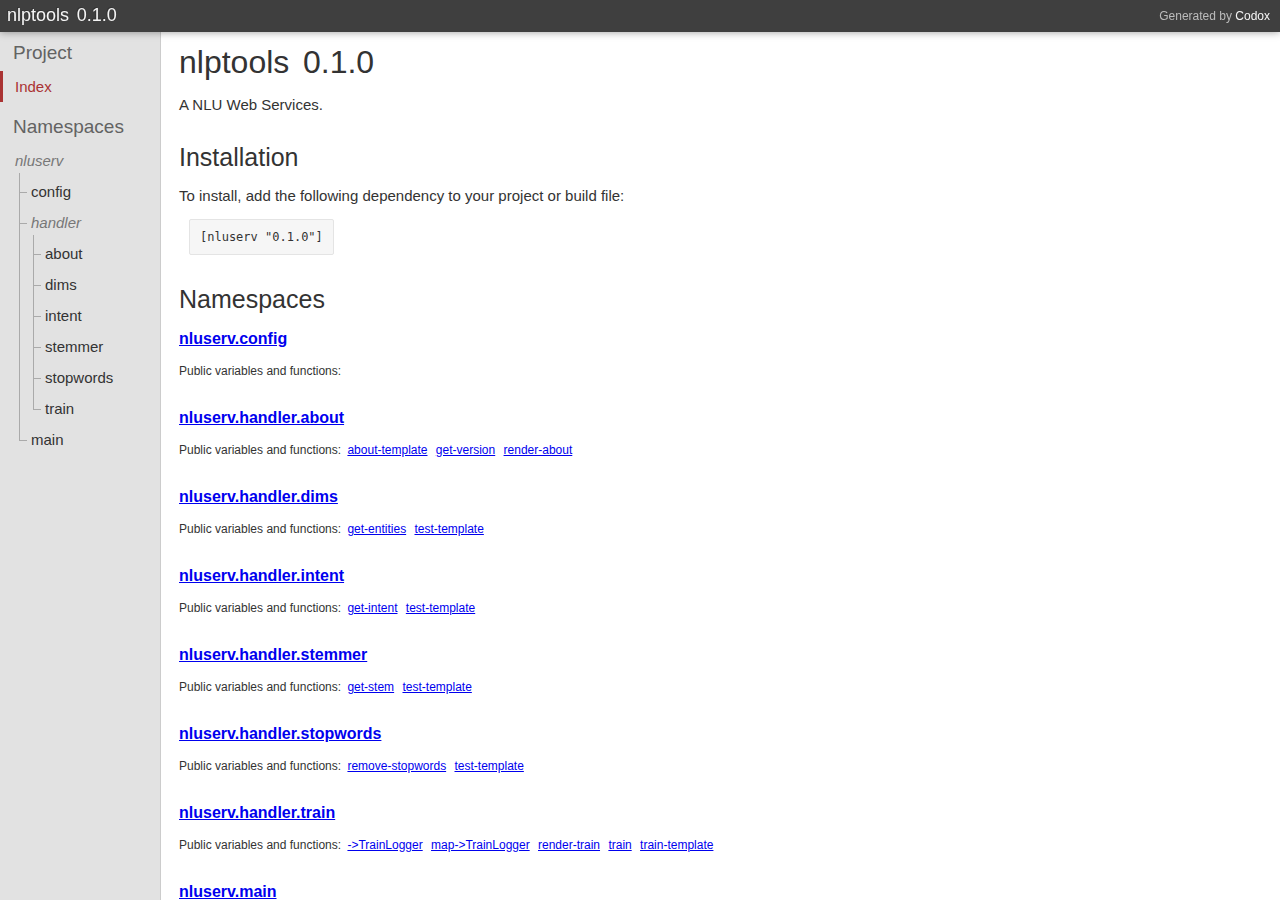
<file: docs/api/index.html>
<!DOCTYPE html PUBLIC ""
    "">
<html><head><meta charset="UTF-8" /><title>nlptools 0.1.0</title><link rel="stylesheet" type="text/css" href="css/default.css" /><link rel="stylesheet" type="text/css" href="css/highlight.css" /><script type="text/javascript" src="js/highlight.min.js"></script><script type="text/javascript" src="js/jquery.min.js"></script><script type="text/javascript" src="js/page_effects.js"></script><script>hljs.initHighlightingOnLoad();</script></head><body><div id="header"><h2>Generated by <a href="https://github.com/weavejester/codox">Codox</a></h2><h1><a href="index.html"><span class="project-title"><span class="project-name">nlptools</span> <span class="project-version">0.1.0</span></span></a></h1></div><div class="sidebar primary"><h3 class="no-link"><span class="inner">Project</span></h3><ul class="index-link"><li class="depth-1 current"><a href="index.html"><div class="inner">Index</div></a></li></ul><h3 class="no-link"><span class="inner">Namespaces</span></h3><ul><li class="depth-1"><div class="no-link"><div class="inner"><span class="tree"><span class="top"></span><span class="bottom"></span></span><span>nluserv</span></div></div></li><li class="depth-2 branch"><a href="nluserv.config.html"><div class="inner"><span class="tree"><span class="top"></span><span class="bottom"></span></span><span>config</span></div></a></li><li class="depth-2"><div class="no-link"><div class="inner"><span class="tree"><span class="top"></span><span class="bottom"></span></span><span>handler</span></div></div></li><li class="depth-3 branch"><a href="nluserv.handler.about.html"><div class="inner"><span class="tree"><span class="top"></span><span class="bottom"></span></span><span>about</span></div></a></li><li class="depth-3 branch"><a href="nluserv.handler.dims.html"><div class="inner"><span class="tree"><span class="top"></span><span class="bottom"></span></span><span>dims</span></div></a></li><li class="depth-3 branch"><a href="nluserv.handler.intent.html"><div class="inner"><span class="tree"><span class="top"></span><span class="bottom"></span></span><span>intent</span></div></a></li><li class="depth-3 branch"><a href="nluserv.handler.stemmer.html"><div class="inner"><span class="tree"><span class="top"></span><span class="bottom"></span></span><span>stemmer</span></div></a></li><li class="depth-3 branch"><a href="nluserv.handler.stopwords.html"><div class="inner"><span class="tree"><span class="top"></span><span class="bottom"></span></span><span>stopwords</span></div></a></li><li class="depth-3"><a href="nluserv.handler.train.html"><div class="inner"><span class="tree"><span class="top"></span><span class="bottom"></span></span><span>train</span></div></a></li><li class="depth-2"><a href="nluserv.main.html"><div class="inner"><span class="tree" style="top: -207px;"><span class="top" style="height: 216px;"></span><span class="bottom"></span></span><span>main</span></div></a></li></ul></div><div class="namespace-index" id="content"><h1><span class="project-title"><span class="project-name">nlptools</span> <span class="project-version">0.1.0</span></span></h1><div class="doc"><p>A NLU Web Services.</p></div><h2>Installation</h2><p>To install, add the following dependency to your project or build file:</p><pre class="deps">[nluserv "0.1.0"]</pre><h2>Namespaces</h2><div class="namespace"><h3><a href="nluserv.config.html">nluserv.config</a></h3><div class="doc"><pre class="plaintext"></pre></div><div class="index"><p>Public variables and functions:</p><ul></ul></div></div><div class="namespace"><h3><a href="nluserv.handler.about.html">nluserv.handler.about</a></h3><div class="doc"><pre class="plaintext"></pre></div><div class="index"><p>Public variables and functions:</p><ul><li> <a href="nluserv.handler.about.html#var-about-template">about-template</a> </li><li> <a href="nluserv.handler.about.html#var-get-version">get-version</a> </li><li> <a href="nluserv.handler.about.html#var-render-about">render-about</a> </li></ul></div></div><div class="namespace"><h3><a href="nluserv.handler.dims.html">nluserv.handler.dims</a></h3><div class="doc"><pre class="plaintext"></pre></div><div class="index"><p>Public variables and functions:</p><ul><li> <a href="nluserv.handler.dims.html#var-get-entities">get-entities</a> </li><li> <a href="nluserv.handler.dims.html#var-test-template">test-template</a> </li></ul></div></div><div class="namespace"><h3><a href="nluserv.handler.intent.html">nluserv.handler.intent</a></h3><div class="doc"><pre class="plaintext"></pre></div><div class="index"><p>Public variables and functions:</p><ul><li> <a href="nluserv.handler.intent.html#var-get-intent">get-intent</a> </li><li> <a href="nluserv.handler.intent.html#var-test-template">test-template</a> </li></ul></div></div><div class="namespace"><h3><a href="nluserv.handler.stemmer.html">nluserv.handler.stemmer</a></h3><div class="doc"><pre class="plaintext"></pre></div><div class="index"><p>Public variables and functions:</p><ul><li> <a href="nluserv.handler.stemmer.html#var-get-stem">get-stem</a> </li><li> <a href="nluserv.handler.stemmer.html#var-test-template">test-template</a> </li></ul></div></div><div class="namespace"><h3><a href="nluserv.handler.stopwords.html">nluserv.handler.stopwords</a></h3><div class="doc"><pre class="plaintext"></pre></div><div class="index"><p>Public variables and functions:</p><ul><li> <a href="nluserv.handler.stopwords.html#var-remove-stopwords">remove-stopwords</a> </li><li> <a href="nluserv.handler.stopwords.html#var-test-template">test-template</a> </li></ul></div></div><div class="namespace"><h3><a href="nluserv.handler.train.html">nluserv.handler.train</a></h3><div class="doc"><pre class="plaintext"></pre></div><div class="index"><p>Public variables and functions:</p><ul><li> <a href="nluserv.handler.train.html#var--.3ETrainLogger">-&gt;TrainLogger</a> </li><li> <a href="nluserv.handler.train.html#var-map-.3ETrainLogger">map-&gt;TrainLogger</a> </li><li> <a href="nluserv.handler.train.html#var-render-train">render-train</a> </li><li> <a href="nluserv.handler.train.html#var-train">train</a> </li><li> <a href="nluserv.handler.train.html#var-train-template">train-template</a> </li></ul></div></div><div class="namespace"><h3><a href="nluserv.main.html">nluserv.main</a></h3><div class="doc"><pre class="plaintext"></pre></div><div class="index"><p>Public variables and functions:</p><ul><li> <a href="nluserv.main.html#var--main">-main</a> </li></ul></div></div></div></body></html>
</file>
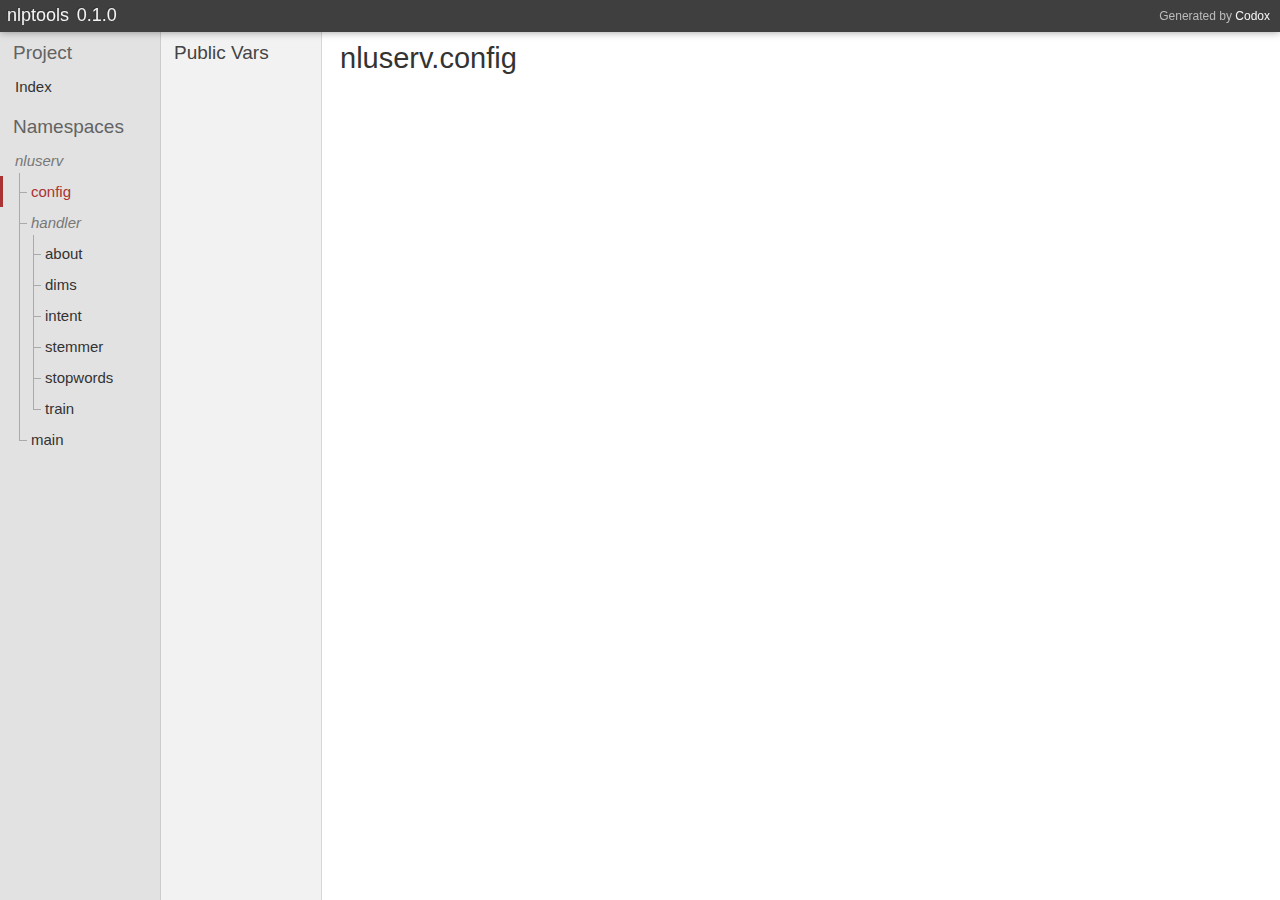
<file: docs/api/nluserv.config.html>
<!DOCTYPE html PUBLIC ""
    "">
<html><head><meta charset="UTF-8" /><title>nluserv.config documentation</title><link rel="stylesheet" type="text/css" href="css/default.css" /><link rel="stylesheet" type="text/css" href="css/highlight.css" /><script type="text/javascript" src="js/highlight.min.js"></script><script type="text/javascript" src="js/jquery.min.js"></script><script type="text/javascript" src="js/page_effects.js"></script><script>hljs.initHighlightingOnLoad();</script></head><body><div id="header"><h2>Generated by <a href="https://github.com/weavejester/codox">Codox</a></h2><h1><a href="index.html"><span class="project-title"><span class="project-name">nlptools</span> <span class="project-version">0.1.0</span></span></a></h1></div><div class="sidebar primary"><h3 class="no-link"><span class="inner">Project</span></h3><ul class="index-link"><li class="depth-1 "><a href="index.html"><div class="inner">Index</div></a></li></ul><h3 class="no-link"><span class="inner">Namespaces</span></h3><ul><li class="depth-1"><div class="no-link"><div class="inner"><span class="tree"><span class="top"></span><span class="bottom"></span></span><span>nluserv</span></div></div></li><li class="depth-2 branch current"><a href="nluserv.config.html"><div class="inner"><span class="tree"><span class="top"></span><span class="bottom"></span></span><span>config</span></div></a></li><li class="depth-2"><div class="no-link"><div class="inner"><span class="tree"><span class="top"></span><span class="bottom"></span></span><span>handler</span></div></div></li><li class="depth-3 branch"><a href="nluserv.handler.about.html"><div class="inner"><span class="tree"><span class="top"></span><span class="bottom"></span></span><span>about</span></div></a></li><li class="depth-3 branch"><a href="nluserv.handler.dims.html"><div class="inner"><span class="tree"><span class="top"></span><span class="bottom"></span></span><span>dims</span></div></a></li><li class="depth-3 branch"><a href="nluserv.handler.intent.html"><div class="inner"><span class="tree"><span class="top"></span><span class="bottom"></span></span><span>intent</span></div></a></li><li class="depth-3 branch"><a href="nluserv.handler.stemmer.html"><div class="inner"><span class="tree"><span class="top"></span><span class="bottom"></span></span><span>stemmer</span></div></a></li><li class="depth-3 branch"><a href="nluserv.handler.stopwords.html"><div class="inner"><span class="tree"><span class="top"></span><span class="bottom"></span></span><span>stopwords</span></div></a></li><li class="depth-3"><a href="nluserv.handler.train.html"><div class="inner"><span class="tree"><span class="top"></span><span class="bottom"></span></span><span>train</span></div></a></li><li class="depth-2"><a href="nluserv.main.html"><div class="inner"><span class="tree" style="top: -207px;"><span class="top" style="height: 216px;"></span><span class="bottom"></span></span><span>main</span></div></a></li></ul></div><div class="sidebar secondary"><h3><a href="#top"><span class="inner">Public Vars</span></a></h3><ul></ul></div><div class="namespace-docs" id="content"><h1 class="anchor" id="top">nluserv.config</h1><div class="doc"><pre class="plaintext"></pre></div></div></body></html>
</file>
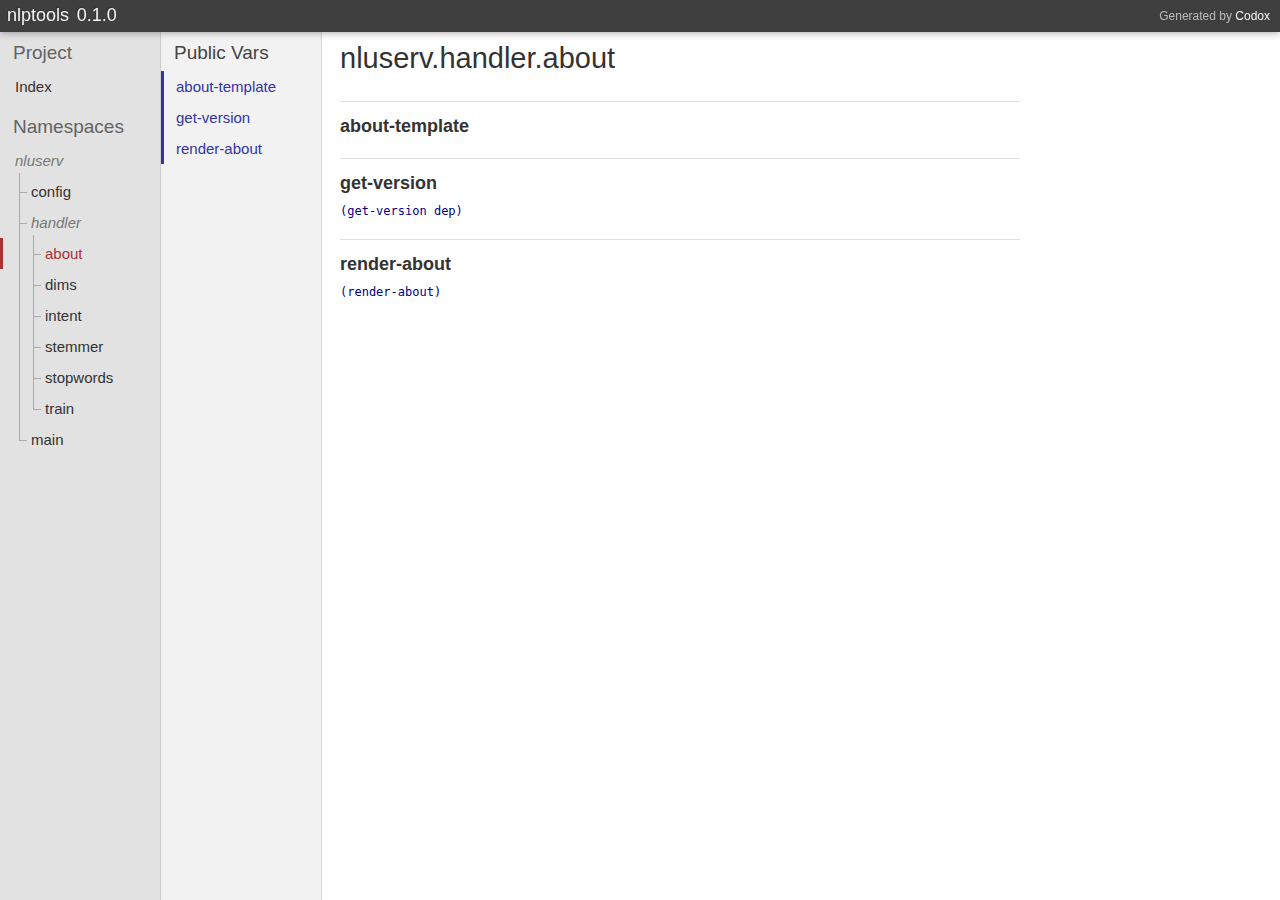
<file: docs/api/nluserv.handler.about.html>
<!DOCTYPE html PUBLIC ""
    "">
<html><head><meta charset="UTF-8" /><title>nluserv.handler.about documentation</title><link rel="stylesheet" type="text/css" href="css/default.css" /><link rel="stylesheet" type="text/css" href="css/highlight.css" /><script type="text/javascript" src="js/highlight.min.js"></script><script type="text/javascript" src="js/jquery.min.js"></script><script type="text/javascript" src="js/page_effects.js"></script><script>hljs.initHighlightingOnLoad();</script></head><body><div id="header"><h2>Generated by <a href="https://github.com/weavejester/codox">Codox</a></h2><h1><a href="index.html"><span class="project-title"><span class="project-name">nlptools</span> <span class="project-version">0.1.0</span></span></a></h1></div><div class="sidebar primary"><h3 class="no-link"><span class="inner">Project</span></h3><ul class="index-link"><li class="depth-1 "><a href="index.html"><div class="inner">Index</div></a></li></ul><h3 class="no-link"><span class="inner">Namespaces</span></h3><ul><li class="depth-1"><div class="no-link"><div class="inner"><span class="tree"><span class="top"></span><span class="bottom"></span></span><span>nluserv</span></div></div></li><li class="depth-2 branch"><a href="nluserv.config.html"><div class="inner"><span class="tree"><span class="top"></span><span class="bottom"></span></span><span>config</span></div></a></li><li class="depth-2"><div class="no-link"><div class="inner"><span class="tree"><span class="top"></span><span class="bottom"></span></span><span>handler</span></div></div></li><li class="depth-3 branch current"><a href="nluserv.handler.about.html"><div class="inner"><span class="tree"><span class="top"></span><span class="bottom"></span></span><span>about</span></div></a></li><li class="depth-3 branch"><a href="nluserv.handler.dims.html"><div class="inner"><span class="tree"><span class="top"></span><span class="bottom"></span></span><span>dims</span></div></a></li><li class="depth-3 branch"><a href="nluserv.handler.intent.html"><div class="inner"><span class="tree"><span class="top"></span><span class="bottom"></span></span><span>intent</span></div></a></li><li class="depth-3 branch"><a href="nluserv.handler.stemmer.html"><div class="inner"><span class="tree"><span class="top"></span><span class="bottom"></span></span><span>stemmer</span></div></a></li><li class="depth-3 branch"><a href="nluserv.handler.stopwords.html"><div class="inner"><span class="tree"><span class="top"></span><span class="bottom"></span></span><span>stopwords</span></div></a></li><li class="depth-3"><a href="nluserv.handler.train.html"><div class="inner"><span class="tree"><span class="top"></span><span class="bottom"></span></span><span>train</span></div></a></li><li class="depth-2"><a href="nluserv.main.html"><div class="inner"><span class="tree" style="top: -207px;"><span class="top" style="height: 216px;"></span><span class="bottom"></span></span><span>main</span></div></a></li></ul></div><div class="sidebar secondary"><h3><a href="#top"><span class="inner">Public Vars</span></a></h3><ul><li class="depth-1"><a href="nluserv.handler.about.html#var-about-template"><div class="inner"><span>about-template</span></div></a></li><li class="depth-1"><a href="nluserv.handler.about.html#var-get-version"><div class="inner"><span>get-version</span></div></a></li><li class="depth-1"><a href="nluserv.handler.about.html#var-render-about"><div class="inner"><span>render-about</span></div></a></li></ul></div><div class="namespace-docs" id="content"><h1 class="anchor" id="top">nluserv.handler.about</h1><div class="doc"><pre class="plaintext"></pre></div><div class="public anchor" id="var-about-template"><h3>about-template</h3><div class="usage"></div><div class="doc"><pre class="plaintext"></pre></div></div><div class="public anchor" id="var-get-version"><h3>get-version</h3><div class="usage"><code>(get-version dep)</code></div><div class="doc"><pre class="plaintext"></pre></div></div><div class="public anchor" id="var-render-about"><h3>render-about</h3><div class="usage"><code>(render-about)</code></div><div class="doc"><pre class="plaintext"></pre></div></div></div></body></html>
</file>
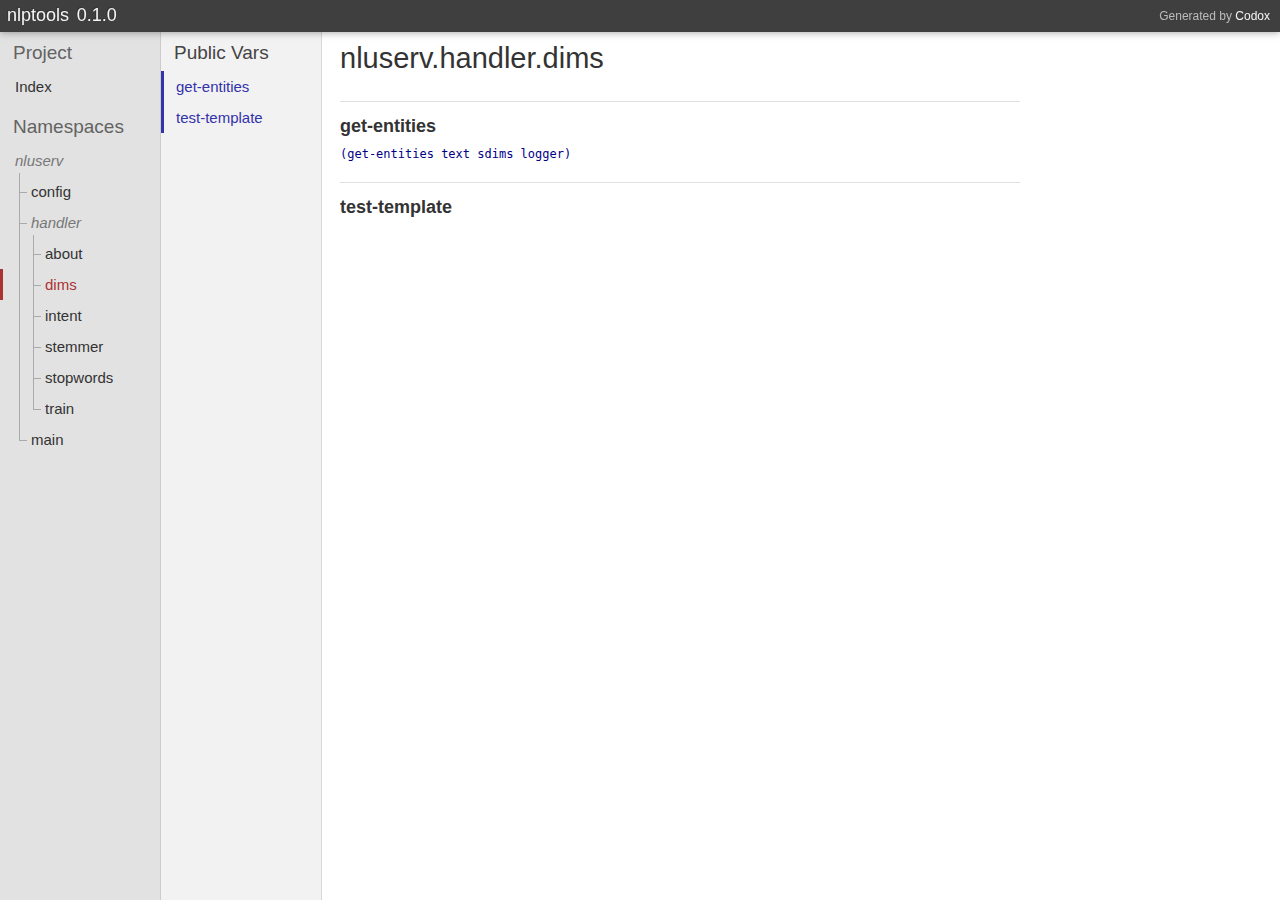
<file: docs/api/nluserv.handler.dims.html>
<!DOCTYPE html PUBLIC ""
    "">
<html><head><meta charset="UTF-8" /><title>nluserv.handler.dims documentation</title><link rel="stylesheet" type="text/css" href="css/default.css" /><link rel="stylesheet" type="text/css" href="css/highlight.css" /><script type="text/javascript" src="js/highlight.min.js"></script><script type="text/javascript" src="js/jquery.min.js"></script><script type="text/javascript" src="js/page_effects.js"></script><script>hljs.initHighlightingOnLoad();</script></head><body><div id="header"><h2>Generated by <a href="https://github.com/weavejester/codox">Codox</a></h2><h1><a href="index.html"><span class="project-title"><span class="project-name">nlptools</span> <span class="project-version">0.1.0</span></span></a></h1></div><div class="sidebar primary"><h3 class="no-link"><span class="inner">Project</span></h3><ul class="index-link"><li class="depth-1 "><a href="index.html"><div class="inner">Index</div></a></li></ul><h3 class="no-link"><span class="inner">Namespaces</span></h3><ul><li class="depth-1"><div class="no-link"><div class="inner"><span class="tree"><span class="top"></span><span class="bottom"></span></span><span>nluserv</span></div></div></li><li class="depth-2 branch"><a href="nluserv.config.html"><div class="inner"><span class="tree"><span class="top"></span><span class="bottom"></span></span><span>config</span></div></a></li><li class="depth-2"><div class="no-link"><div class="inner"><span class="tree"><span class="top"></span><span class="bottom"></span></span><span>handler</span></div></div></li><li class="depth-3 branch"><a href="nluserv.handler.about.html"><div class="inner"><span class="tree"><span class="top"></span><span class="bottom"></span></span><span>about</span></div></a></li><li class="depth-3 branch current"><a href="nluserv.handler.dims.html"><div class="inner"><span class="tree"><span class="top"></span><span class="bottom"></span></span><span>dims</span></div></a></li><li class="depth-3 branch"><a href="nluserv.handler.intent.html"><div class="inner"><span class="tree"><span class="top"></span><span class="bottom"></span></span><span>intent</span></div></a></li><li class="depth-3 branch"><a href="nluserv.handler.stemmer.html"><div class="inner"><span class="tree"><span class="top"></span><span class="bottom"></span></span><span>stemmer</span></div></a></li><li class="depth-3 branch"><a href="nluserv.handler.stopwords.html"><div class="inner"><span class="tree"><span class="top"></span><span class="bottom"></span></span><span>stopwords</span></div></a></li><li class="depth-3"><a href="nluserv.handler.train.html"><div class="inner"><span class="tree"><span class="top"></span><span class="bottom"></span></span><span>train</span></div></a></li><li class="depth-2"><a href="nluserv.main.html"><div class="inner"><span class="tree" style="top: -207px;"><span class="top" style="height: 216px;"></span><span class="bottom"></span></span><span>main</span></div></a></li></ul></div><div class="sidebar secondary"><h3><a href="#top"><span class="inner">Public Vars</span></a></h3><ul><li class="depth-1"><a href="nluserv.handler.dims.html#var-get-entities"><div class="inner"><span>get-entities</span></div></a></li><li class="depth-1"><a href="nluserv.handler.dims.html#var-test-template"><div class="inner"><span>test-template</span></div></a></li></ul></div><div class="namespace-docs" id="content"><h1 class="anchor" id="top">nluserv.handler.dims</h1><div class="doc"><pre class="plaintext"></pre></div><div class="public anchor" id="var-get-entities"><h3>get-entities</h3><div class="usage"><code>(get-entities text sdims logger)</code></div><div class="doc"><pre class="plaintext"></pre></div></div><div class="public anchor" id="var-test-template"><h3>test-template</h3><div class="usage"></div><div class="doc"><pre class="plaintext"></pre></div></div></div></body></html>
</file>
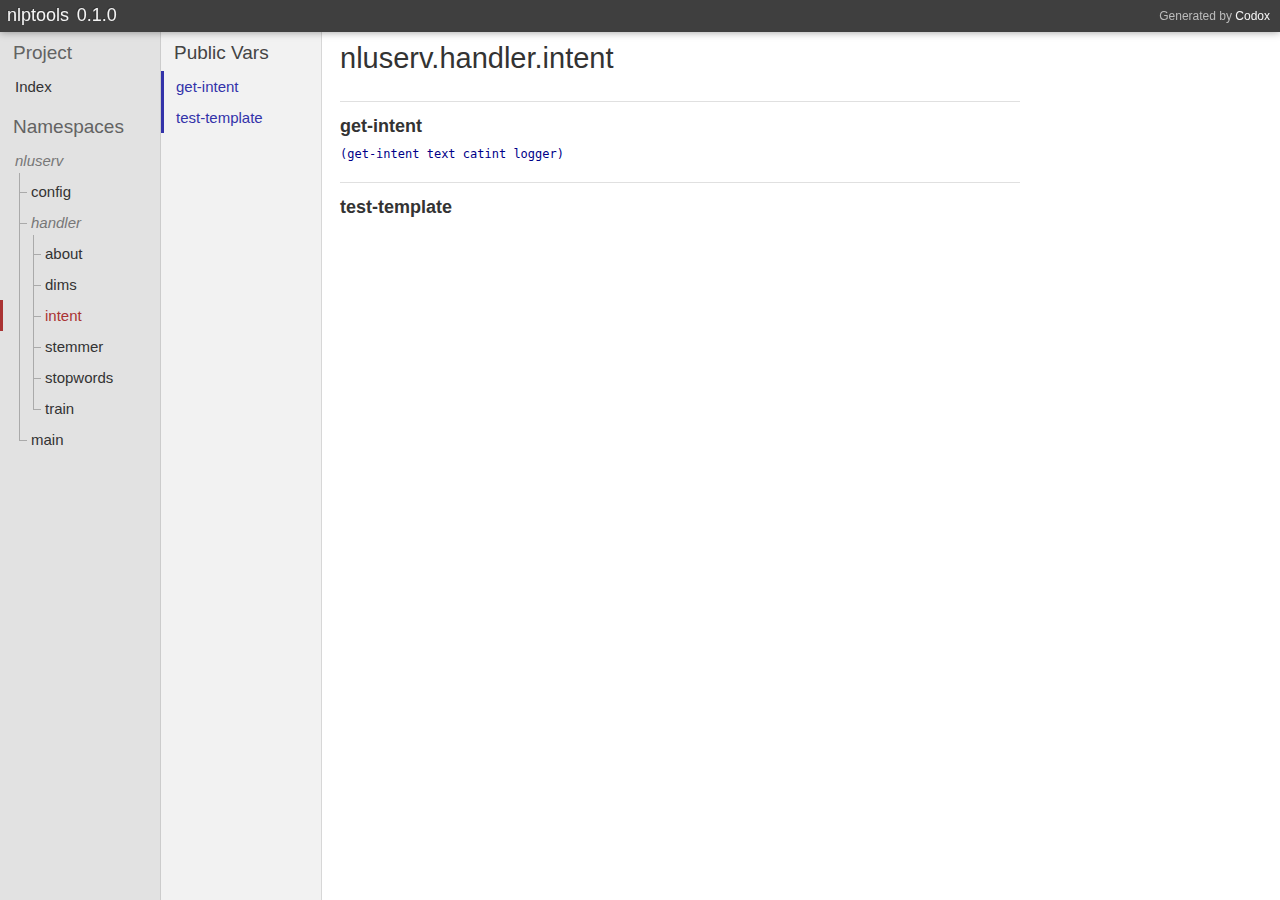
<file: docs/api/nluserv.handler.intent.html>
<!DOCTYPE html PUBLIC ""
    "">
<html><head><meta charset="UTF-8" /><title>nluserv.handler.intent documentation</title><link rel="stylesheet" type="text/css" href="css/default.css" /><link rel="stylesheet" type="text/css" href="css/highlight.css" /><script type="text/javascript" src="js/highlight.min.js"></script><script type="text/javascript" src="js/jquery.min.js"></script><script type="text/javascript" src="js/page_effects.js"></script><script>hljs.initHighlightingOnLoad();</script></head><body><div id="header"><h2>Generated by <a href="https://github.com/weavejester/codox">Codox</a></h2><h1><a href="index.html"><span class="project-title"><span class="project-name">nlptools</span> <span class="project-version">0.1.0</span></span></a></h1></div><div class="sidebar primary"><h3 class="no-link"><span class="inner">Project</span></h3><ul class="index-link"><li class="depth-1 "><a href="index.html"><div class="inner">Index</div></a></li></ul><h3 class="no-link"><span class="inner">Namespaces</span></h3><ul><li class="depth-1"><div class="no-link"><div class="inner"><span class="tree"><span class="top"></span><span class="bottom"></span></span><span>nluserv</span></div></div></li><li class="depth-2 branch"><a href="nluserv.config.html"><div class="inner"><span class="tree"><span class="top"></span><span class="bottom"></span></span><span>config</span></div></a></li><li class="depth-2"><div class="no-link"><div class="inner"><span class="tree"><span class="top"></span><span class="bottom"></span></span><span>handler</span></div></div></li><li class="depth-3 branch"><a href="nluserv.handler.about.html"><div class="inner"><span class="tree"><span class="top"></span><span class="bottom"></span></span><span>about</span></div></a></li><li class="depth-3 branch"><a href="nluserv.handler.dims.html"><div class="inner"><span class="tree"><span class="top"></span><span class="bottom"></span></span><span>dims</span></div></a></li><li class="depth-3 branch current"><a href="nluserv.handler.intent.html"><div class="inner"><span class="tree"><span class="top"></span><span class="bottom"></span></span><span>intent</span></div></a></li><li class="depth-3 branch"><a href="nluserv.handler.stemmer.html"><div class="inner"><span class="tree"><span class="top"></span><span class="bottom"></span></span><span>stemmer</span></div></a></li><li class="depth-3 branch"><a href="nluserv.handler.stopwords.html"><div class="inner"><span class="tree"><span class="top"></span><span class="bottom"></span></span><span>stopwords</span></div></a></li><li class="depth-3"><a href="nluserv.handler.train.html"><div class="inner"><span class="tree"><span class="top"></span><span class="bottom"></span></span><span>train</span></div></a></li><li class="depth-2"><a href="nluserv.main.html"><div class="inner"><span class="tree" style="top: -207px;"><span class="top" style="height: 216px;"></span><span class="bottom"></span></span><span>main</span></div></a></li></ul></div><div class="sidebar secondary"><h3><a href="#top"><span class="inner">Public Vars</span></a></h3><ul><li class="depth-1"><a href="nluserv.handler.intent.html#var-get-intent"><div class="inner"><span>get-intent</span></div></a></li><li class="depth-1"><a href="nluserv.handler.intent.html#var-test-template"><div class="inner"><span>test-template</span></div></a></li></ul></div><div class="namespace-docs" id="content"><h1 class="anchor" id="top">nluserv.handler.intent</h1><div class="doc"><pre class="plaintext"></pre></div><div class="public anchor" id="var-get-intent"><h3>get-intent</h3><div class="usage"><code>(get-intent text catint logger)</code></div><div class="doc"><pre class="plaintext"></pre></div></div><div class="public anchor" id="var-test-template"><h3>test-template</h3><div class="usage"></div><div class="doc"><pre class="plaintext"></pre></div></div></div></body></html>
</file>
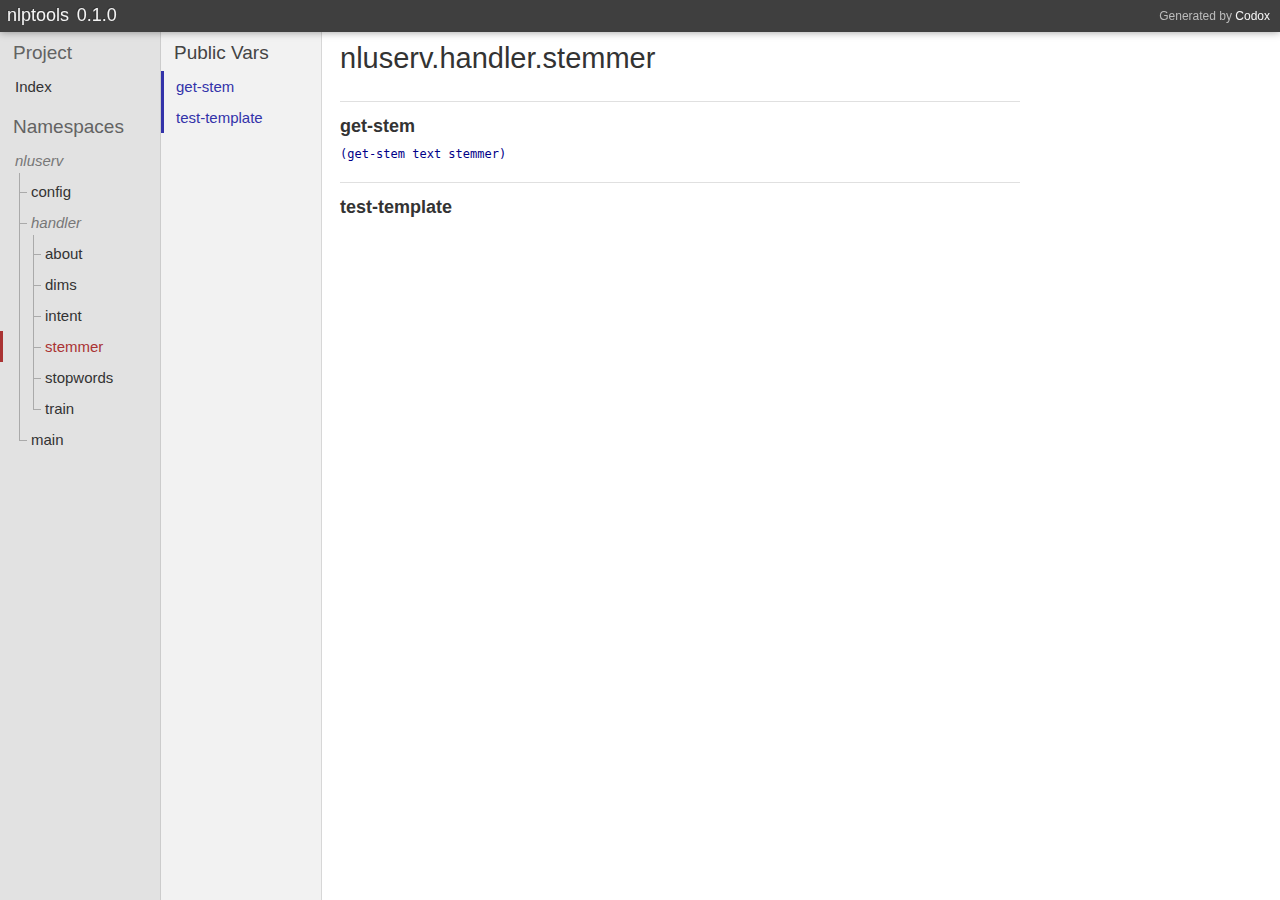
<file: docs/api/nluserv.handler.stemmer.html>
<!DOCTYPE html PUBLIC ""
    "">
<html><head><meta charset="UTF-8" /><title>nluserv.handler.stemmer documentation</title><link rel="stylesheet" type="text/css" href="css/default.css" /><link rel="stylesheet" type="text/css" href="css/highlight.css" /><script type="text/javascript" src="js/highlight.min.js"></script><script type="text/javascript" src="js/jquery.min.js"></script><script type="text/javascript" src="js/page_effects.js"></script><script>hljs.initHighlightingOnLoad();</script></head><body><div id="header"><h2>Generated by <a href="https://github.com/weavejester/codox">Codox</a></h2><h1><a href="index.html"><span class="project-title"><span class="project-name">nlptools</span> <span class="project-version">0.1.0</span></span></a></h1></div><div class="sidebar primary"><h3 class="no-link"><span class="inner">Project</span></h3><ul class="index-link"><li class="depth-1 "><a href="index.html"><div class="inner">Index</div></a></li></ul><h3 class="no-link"><span class="inner">Namespaces</span></h3><ul><li class="depth-1"><div class="no-link"><div class="inner"><span class="tree"><span class="top"></span><span class="bottom"></span></span><span>nluserv</span></div></div></li><li class="depth-2 branch"><a href="nluserv.config.html"><div class="inner"><span class="tree"><span class="top"></span><span class="bottom"></span></span><span>config</span></div></a></li><li class="depth-2"><div class="no-link"><div class="inner"><span class="tree"><span class="top"></span><span class="bottom"></span></span><span>handler</span></div></div></li><li class="depth-3 branch"><a href="nluserv.handler.about.html"><div class="inner"><span class="tree"><span class="top"></span><span class="bottom"></span></span><span>about</span></div></a></li><li class="depth-3 branch"><a href="nluserv.handler.dims.html"><div class="inner"><span class="tree"><span class="top"></span><span class="bottom"></span></span><span>dims</span></div></a></li><li class="depth-3 branch"><a href="nluserv.handler.intent.html"><div class="inner"><span class="tree"><span class="top"></span><span class="bottom"></span></span><span>intent</span></div></a></li><li class="depth-3 branch current"><a href="nluserv.handler.stemmer.html"><div class="inner"><span class="tree"><span class="top"></span><span class="bottom"></span></span><span>stemmer</span></div></a></li><li class="depth-3 branch"><a href="nluserv.handler.stopwords.html"><div class="inner"><span class="tree"><span class="top"></span><span class="bottom"></span></span><span>stopwords</span></div></a></li><li class="depth-3"><a href="nluserv.handler.train.html"><div class="inner"><span class="tree"><span class="top"></span><span class="bottom"></span></span><span>train</span></div></a></li><li class="depth-2"><a href="nluserv.main.html"><div class="inner"><span class="tree" style="top: -207px;"><span class="top" style="height: 216px;"></span><span class="bottom"></span></span><span>main</span></div></a></li></ul></div><div class="sidebar secondary"><h3><a href="#top"><span class="inner">Public Vars</span></a></h3><ul><li class="depth-1"><a href="nluserv.handler.stemmer.html#var-get-stem"><div class="inner"><span>get-stem</span></div></a></li><li class="depth-1"><a href="nluserv.handler.stemmer.html#var-test-template"><div class="inner"><span>test-template</span></div></a></li></ul></div><div class="namespace-docs" id="content"><h1 class="anchor" id="top">nluserv.handler.stemmer</h1><div class="doc"><pre class="plaintext"></pre></div><div class="public anchor" id="var-get-stem"><h3>get-stem</h3><div class="usage"><code>(get-stem text stemmer)</code></div><div class="doc"><pre class="plaintext"></pre></div></div><div class="public anchor" id="var-test-template"><h3>test-template</h3><div class="usage"></div><div class="doc"><pre class="plaintext"></pre></div></div></div></body></html>
</file>
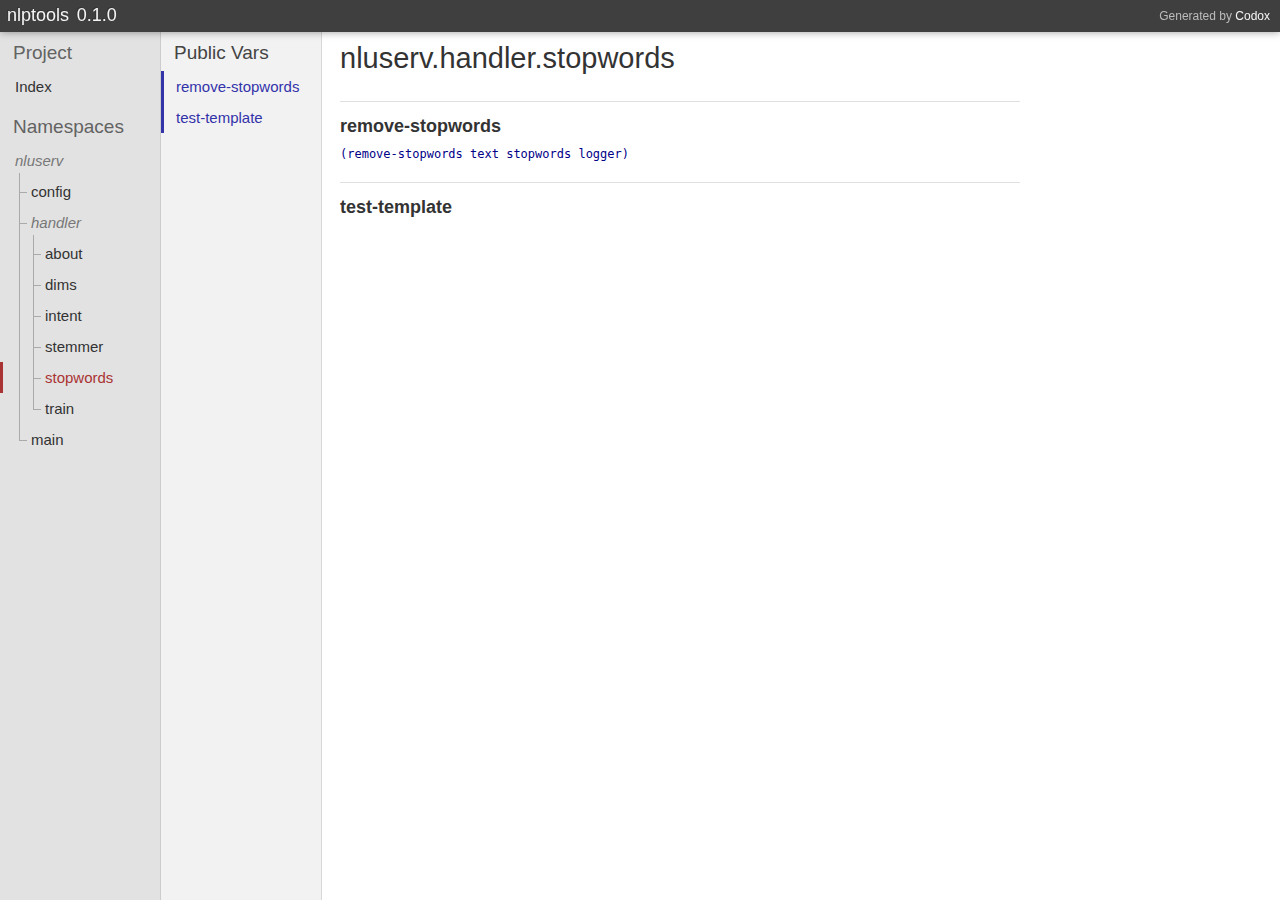
<file: docs/api/nluserv.handler.stopwords.html>
<!DOCTYPE html PUBLIC ""
    "">
<html><head><meta charset="UTF-8" /><title>nluserv.handler.stopwords documentation</title><link rel="stylesheet" type="text/css" href="css/default.css" /><link rel="stylesheet" type="text/css" href="css/highlight.css" /><script type="text/javascript" src="js/highlight.min.js"></script><script type="text/javascript" src="js/jquery.min.js"></script><script type="text/javascript" src="js/page_effects.js"></script><script>hljs.initHighlightingOnLoad();</script></head><body><div id="header"><h2>Generated by <a href="https://github.com/weavejester/codox">Codox</a></h2><h1><a href="index.html"><span class="project-title"><span class="project-name">nlptools</span> <span class="project-version">0.1.0</span></span></a></h1></div><div class="sidebar primary"><h3 class="no-link"><span class="inner">Project</span></h3><ul class="index-link"><li class="depth-1 "><a href="index.html"><div class="inner">Index</div></a></li></ul><h3 class="no-link"><span class="inner">Namespaces</span></h3><ul><li class="depth-1"><div class="no-link"><div class="inner"><span class="tree"><span class="top"></span><span class="bottom"></span></span><span>nluserv</span></div></div></li><li class="depth-2 branch"><a href="nluserv.config.html"><div class="inner"><span class="tree"><span class="top"></span><span class="bottom"></span></span><span>config</span></div></a></li><li class="depth-2"><div class="no-link"><div class="inner"><span class="tree"><span class="top"></span><span class="bottom"></span></span><span>handler</span></div></div></li><li class="depth-3 branch"><a href="nluserv.handler.about.html"><div class="inner"><span class="tree"><span class="top"></span><span class="bottom"></span></span><span>about</span></div></a></li><li class="depth-3 branch"><a href="nluserv.handler.dims.html"><div class="inner"><span class="tree"><span class="top"></span><span class="bottom"></span></span><span>dims</span></div></a></li><li class="depth-3 branch"><a href="nluserv.handler.intent.html"><div class="inner"><span class="tree"><span class="top"></span><span class="bottom"></span></span><span>intent</span></div></a></li><li class="depth-3 branch"><a href="nluserv.handler.stemmer.html"><div class="inner"><span class="tree"><span class="top"></span><span class="bottom"></span></span><span>stemmer</span></div></a></li><li class="depth-3 branch current"><a href="nluserv.handler.stopwords.html"><div class="inner"><span class="tree"><span class="top"></span><span class="bottom"></span></span><span>stopwords</span></div></a></li><li class="depth-3"><a href="nluserv.handler.train.html"><div class="inner"><span class="tree"><span class="top"></span><span class="bottom"></span></span><span>train</span></div></a></li><li class="depth-2"><a href="nluserv.main.html"><div class="inner"><span class="tree" style="top: -207px;"><span class="top" style="height: 216px;"></span><span class="bottom"></span></span><span>main</span></div></a></li></ul></div><div class="sidebar secondary"><h3><a href="#top"><span class="inner">Public Vars</span></a></h3><ul><li class="depth-1"><a href="nluserv.handler.stopwords.html#var-remove-stopwords"><div class="inner"><span>remove-stopwords</span></div></a></li><li class="depth-1"><a href="nluserv.handler.stopwords.html#var-test-template"><div class="inner"><span>test-template</span></div></a></li></ul></div><div class="namespace-docs" id="content"><h1 class="anchor" id="top">nluserv.handler.stopwords</h1><div class="doc"><pre class="plaintext"></pre></div><div class="public anchor" id="var-remove-stopwords"><h3>remove-stopwords</h3><div class="usage"><code>(remove-stopwords text stopwords logger)</code></div><div class="doc"><pre class="plaintext"></pre></div></div><div class="public anchor" id="var-test-template"><h3>test-template</h3><div class="usage"></div><div class="doc"><pre class="plaintext"></pre></div></div></div></body></html>
</file>
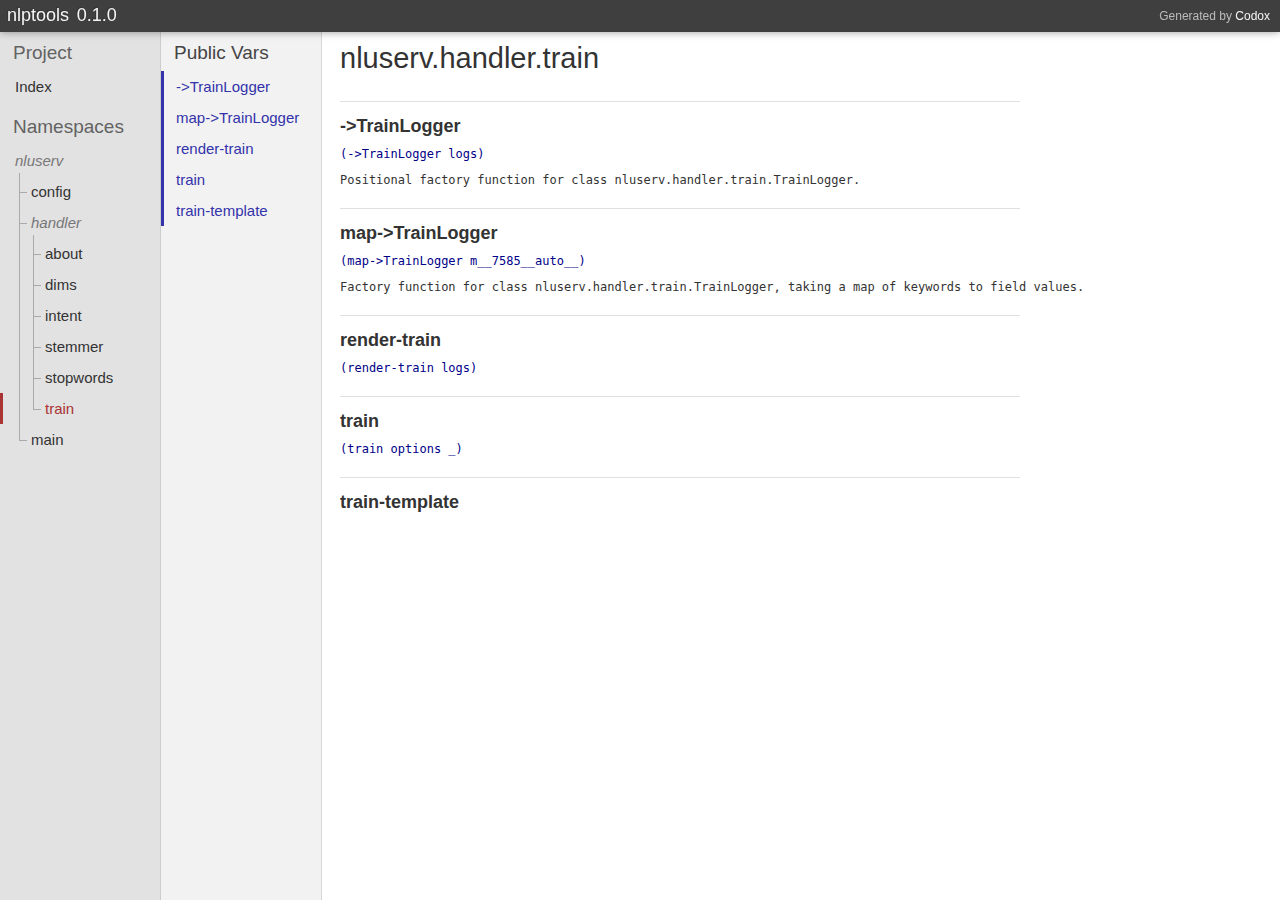
<file: docs/api/nluserv.handler.train.html>
<!DOCTYPE html PUBLIC ""
    "">
<html><head><meta charset="UTF-8" /><title>nluserv.handler.train documentation</title><link rel="stylesheet" type="text/css" href="css/default.css" /><link rel="stylesheet" type="text/css" href="css/highlight.css" /><script type="text/javascript" src="js/highlight.min.js"></script><script type="text/javascript" src="js/jquery.min.js"></script><script type="text/javascript" src="js/page_effects.js"></script><script>hljs.initHighlightingOnLoad();</script></head><body><div id="header"><h2>Generated by <a href="https://github.com/weavejester/codox">Codox</a></h2><h1><a href="index.html"><span class="project-title"><span class="project-name">nlptools</span> <span class="project-version">0.1.0</span></span></a></h1></div><div class="sidebar primary"><h3 class="no-link"><span class="inner">Project</span></h3><ul class="index-link"><li class="depth-1 "><a href="index.html"><div class="inner">Index</div></a></li></ul><h3 class="no-link"><span class="inner">Namespaces</span></h3><ul><li class="depth-1"><div class="no-link"><div class="inner"><span class="tree"><span class="top"></span><span class="bottom"></span></span><span>nluserv</span></div></div></li><li class="depth-2 branch"><a href="nluserv.config.html"><div class="inner"><span class="tree"><span class="top"></span><span class="bottom"></span></span><span>config</span></div></a></li><li class="depth-2"><div class="no-link"><div class="inner"><span class="tree"><span class="top"></span><span class="bottom"></span></span><span>handler</span></div></div></li><li class="depth-3 branch"><a href="nluserv.handler.about.html"><div class="inner"><span class="tree"><span class="top"></span><span class="bottom"></span></span><span>about</span></div></a></li><li class="depth-3 branch"><a href="nluserv.handler.dims.html"><div class="inner"><span class="tree"><span class="top"></span><span class="bottom"></span></span><span>dims</span></div></a></li><li class="depth-3 branch"><a href="nluserv.handler.intent.html"><div class="inner"><span class="tree"><span class="top"></span><span class="bottom"></span></span><span>intent</span></div></a></li><li class="depth-3 branch"><a href="nluserv.handler.stemmer.html"><div class="inner"><span class="tree"><span class="top"></span><span class="bottom"></span></span><span>stemmer</span></div></a></li><li class="depth-3 branch"><a href="nluserv.handler.stopwords.html"><div class="inner"><span class="tree"><span class="top"></span><span class="bottom"></span></span><span>stopwords</span></div></a></li><li class="depth-3 current"><a href="nluserv.handler.train.html"><div class="inner"><span class="tree"><span class="top"></span><span class="bottom"></span></span><span>train</span></div></a></li><li class="depth-2"><a href="nluserv.main.html"><div class="inner"><span class="tree" style="top: -207px;"><span class="top" style="height: 216px;"></span><span class="bottom"></span></span><span>main</span></div></a></li></ul></div><div class="sidebar secondary"><h3><a href="#top"><span class="inner">Public Vars</span></a></h3><ul><li class="depth-1"><a href="nluserv.handler.train.html#var--.3ETrainLogger"><div class="inner"><span>-&gt;TrainLogger</span></div></a></li><li class="depth-1"><a href="nluserv.handler.train.html#var-map-.3ETrainLogger"><div class="inner"><span>map-&gt;TrainLogger</span></div></a></li><li class="depth-1"><a href="nluserv.handler.train.html#var-render-train"><div class="inner"><span>render-train</span></div></a></li><li class="depth-1"><a href="nluserv.handler.train.html#var-train"><div class="inner"><span>train</span></div></a></li><li class="depth-1"><a href="nluserv.handler.train.html#var-train-template"><div class="inner"><span>train-template</span></div></a></li></ul></div><div class="namespace-docs" id="content"><h1 class="anchor" id="top">nluserv.handler.train</h1><div class="doc"><pre class="plaintext"></pre></div><div class="public anchor" id="var--.3ETrainLogger"><h3>-&gt;TrainLogger</h3><div class="usage"><code>(-&gt;TrainLogger logs)</code></div><div class="doc"><pre class="plaintext">Positional factory function for class nluserv.handler.train.TrainLogger.
</pre></div></div><div class="public anchor" id="var-map-.3ETrainLogger"><h3>map-&gt;TrainLogger</h3><div class="usage"><code>(map-&gt;TrainLogger m__7585__auto__)</code></div><div class="doc"><pre class="plaintext">Factory function for class nluserv.handler.train.TrainLogger, taking a map of keywords to field values.
</pre></div></div><div class="public anchor" id="var-render-train"><h3>render-train</h3><div class="usage"><code>(render-train logs)</code></div><div class="doc"><pre class="plaintext"></pre></div></div><div class="public anchor" id="var-train"><h3>train</h3><div class="usage"><code>(train options _)</code></div><div class="doc"><pre class="plaintext"></pre></div></div><div class="public anchor" id="var-train-template"><h3>train-template</h3><div class="usage"></div><div class="doc"><pre class="plaintext"></pre></div></div></div></body></html>
</file>
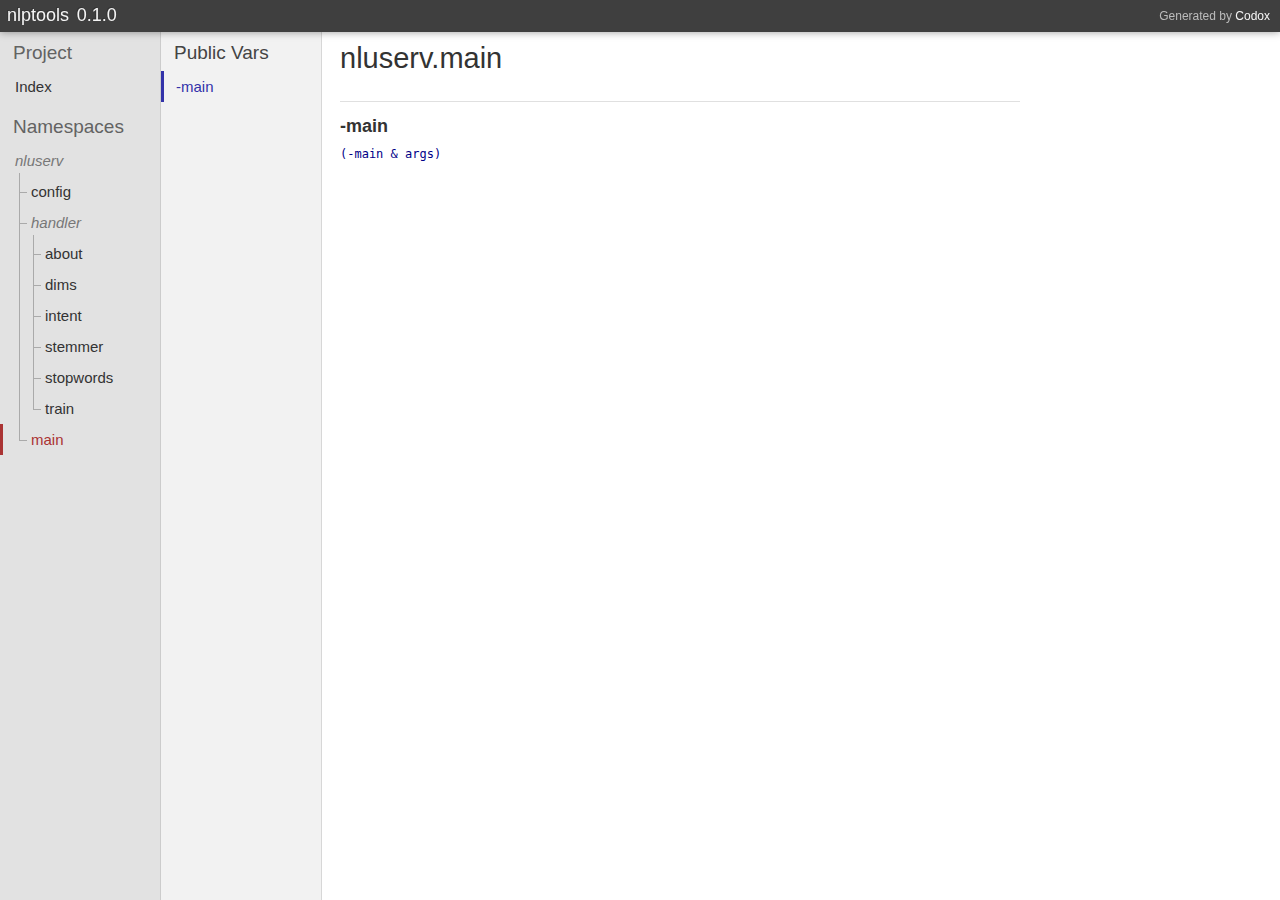
<file: docs/api/nluserv.main.html>
<!DOCTYPE html PUBLIC ""
    "">
<html><head><meta charset="UTF-8" /><title>nluserv.main documentation</title><link rel="stylesheet" type="text/css" href="css/default.css" /><link rel="stylesheet" type="text/css" href="css/highlight.css" /><script type="text/javascript" src="js/highlight.min.js"></script><script type="text/javascript" src="js/jquery.min.js"></script><script type="text/javascript" src="js/page_effects.js"></script><script>hljs.initHighlightingOnLoad();</script></head><body><div id="header"><h2>Generated by <a href="https://github.com/weavejester/codox">Codox</a></h2><h1><a href="index.html"><span class="project-title"><span class="project-name">nlptools</span> <span class="project-version">0.1.0</span></span></a></h1></div><div class="sidebar primary"><h3 class="no-link"><span class="inner">Project</span></h3><ul class="index-link"><li class="depth-1 "><a href="index.html"><div class="inner">Index</div></a></li></ul><h3 class="no-link"><span class="inner">Namespaces</span></h3><ul><li class="depth-1"><div class="no-link"><div class="inner"><span class="tree"><span class="top"></span><span class="bottom"></span></span><span>nluserv</span></div></div></li><li class="depth-2 branch"><a href="nluserv.config.html"><div class="inner"><span class="tree"><span class="top"></span><span class="bottom"></span></span><span>config</span></div></a></li><li class="depth-2"><div class="no-link"><div class="inner"><span class="tree"><span class="top"></span><span class="bottom"></span></span><span>handler</span></div></div></li><li class="depth-3 branch"><a href="nluserv.handler.about.html"><div class="inner"><span class="tree"><span class="top"></span><span class="bottom"></span></span><span>about</span></div></a></li><li class="depth-3 branch"><a href="nluserv.handler.dims.html"><div class="inner"><span class="tree"><span class="top"></span><span class="bottom"></span></span><span>dims</span></div></a></li><li class="depth-3 branch"><a href="nluserv.handler.intent.html"><div class="inner"><span class="tree"><span class="top"></span><span class="bottom"></span></span><span>intent</span></div></a></li><li class="depth-3 branch"><a href="nluserv.handler.stemmer.html"><div class="inner"><span class="tree"><span class="top"></span><span class="bottom"></span></span><span>stemmer</span></div></a></li><li class="depth-3 branch"><a href="nluserv.handler.stopwords.html"><div class="inner"><span class="tree"><span class="top"></span><span class="bottom"></span></span><span>stopwords</span></div></a></li><li class="depth-3"><a href="nluserv.handler.train.html"><div class="inner"><span class="tree"><span class="top"></span><span class="bottom"></span></span><span>train</span></div></a></li><li class="depth-2 current"><a href="nluserv.main.html"><div class="inner"><span class="tree" style="top: -207px;"><span class="top" style="height: 216px;"></span><span class="bottom"></span></span><span>main</span></div></a></li></ul></div><div class="sidebar secondary"><h3><a href="#top"><span class="inner">Public Vars</span></a></h3><ul><li class="depth-1"><a href="nluserv.main.html#var--main"><div class="inner"><span>-main</span></div></a></li></ul></div><div class="namespace-docs" id="content"><h1 class="anchor" id="top">nluserv.main</h1><div class="doc"><pre class="plaintext"></pre></div><div class="public anchor" id="var--main"><h3>-main</h3><div class="usage"><code>(-main &amp; args)</code></div><div class="doc"><pre class="plaintext"></pre></div></div></div></body></html>
</file>
<file: docs/api/css/default.css>
body {
    font-family: Helvetica, Arial, sans-serif;
    font-size: 15px;
}

pre, code {
    font-family: Monaco, DejaVu Sans Mono, Consolas, monospace;
    font-size: 9pt;
    margin: 15px 0;
}

h1 {
    font-weight: normal;
    font-size: 29px;
    margin: 10px 0 2px 0;
    padding: 0;
}

h2 {
    font-weight: normal;
    font-size: 25px;
}

h5.license {
    margin: 9px 0 22px 0;
    color: #555;
    font-weight: normal;
    font-size: 12px;
    font-style: italic;
}

.document h1, .namespace-index h1 {
    font-size: 32px;
    margin-top: 12px;
}

#header, #content, .sidebar {
    position: fixed;
}

#header {
    top: 0;
    left: 0;
    right: 0;
    height: 22px;
    color: #f5f5f5;
    padding: 5px 7px;
}

#content {
    top: 32px;
    right: 0;
    bottom: 0;
    overflow: auto;
    background: #fff;
    color: #333;
    padding: 0 18px;
}

.sidebar {
    position: fixed;
    top: 32px;
    bottom: 0;
    overflow: auto;
}

.sidebar.primary {
    background: #e2e2e2;
    border-right: solid 1px #cccccc;
    left: 0;
    width: 250px;
}

.sidebar.secondary {
    background: #f2f2f2;
    border-right: solid 1px #d7d7d7;
    left: 251px;
    width: 200px;
}

#content.namespace-index, #content.document {
    left: 251px;
}

#content.namespace-docs {
    left: 452px;
}

#content.document {
    padding-bottom: 10%;
}

#header {
    background: #3f3f3f;
    box-shadow: 0 0 8px rgba(0, 0, 0, 0.4);
    z-index: 100;
}

#header h1 {
    margin: 0;
    padding: 0;
    font-size: 18px;
    font-weight: lighter;
    text-shadow: -1px -1px 0px #333;
}

#header h1 .project-version {
    font-weight: normal;
}

.project-version {
    padding-left: 0.15em;
}

#header a, .sidebar a {
    display: block;
    text-decoration: none;
}

#header a {
    color: #f5f5f5;
}

.sidebar a {
    color: #333;
}

#header h2 {
    float: right;
    font-size: 9pt;
    font-weight: normal;
    margin: 4px 3px;
    padding: 0;
    color: #bbb;
}

#header h2 a {
    display: inline;
}

.sidebar h3 {
    margin: 0;
    padding: 10px 13px 0 13px;
    font-size: 19px;
    font-weight: lighter;
}

.sidebar h3 a {
    color: #444;
}

.sidebar h3.no-link {
    color: #636363;
}

.sidebar ul {
    padding: 7px 0 6px 0;
    margin: 0;
}

.sidebar ul.index-link {
    padding-bottom: 4px;
}

.sidebar li {
    display: block;
    vertical-align: middle;
}

.sidebar li a, .sidebar li .no-link {
    border-left: 3px solid transparent;
    padding: 0 10px;
    white-space: nowrap;
}

.sidebar li .no-link {
    display: block;
    color: #777;
    font-style: italic;
}

.sidebar li .inner {
    display: inline-block;
    padding-top: 7px;
    height: 24px;
}

.sidebar li a, .sidebar li .tree {
    height: 31px;
}

.depth-1 .inner { padding-left: 2px; }
.depth-2 .inner { padding-left: 6px; }
.depth-3 .inner { padding-left: 20px; }
.depth-4 .inner { padding-left: 34px; }
.depth-5 .inner { padding-left: 48px; }
.depth-6 .inner { padding-left: 62px; }

.sidebar li .tree {
    display: block;
    float: left;
    position: relative;
    top: -10px;
    margin: 0 4px 0 0;
    padding: 0;
}

.sidebar li.depth-1 .tree {
    display: none;
}

.sidebar li .tree .top, .sidebar li .tree .bottom {
    display: block;
    margin: 0;
    padding: 0;
    width: 7px;
}

.sidebar li .tree .top {
    border-left: 1px solid #aaa;
    border-bottom: 1px solid #aaa;
    height: 19px;
}

.sidebar li .tree .bottom {
    height: 22px;
}

.sidebar li.branch .tree .bottom {
    border-left: 1px solid #aaa;
}

.sidebar.primary li.current a {
    border-left: 3px solid #a33;
    color: #a33;
}

.sidebar.secondary li.current a {
    border-left: 3px solid #33a;
    color: #33a;
}

.namespace-index h2 {
    margin: 30px 0 0 0;
}

.namespace-index h3 {
    font-size: 16px;
    font-weight: bold;
    margin-bottom: 0;
}

.namespace-index .topics {
    padding-left: 30px;
    margin: 11px 0 0 0;
}

.namespace-index .topics li {
    padding: 5px 0;
}

.namespace-docs h3 {
    font-size: 18px;
    font-weight: bold;
}

.public h3 {
    margin: 0;
    float: left;
}

.usage {
    clear: both;
}

.public {
    margin: 0;
    border-top: 1px solid #e0e0e0;
    padding-top: 14px;
    padding-bottom: 6px;
}

.public:last-child {
    margin-bottom: 20%;
}

.members .public:last-child {
    margin-bottom: 0;
}

.members {
    margin: 15px 0;
}

.members h4 {
    color: #555;
    font-weight: normal;
    font-variant: small-caps;
    margin: 0 0 5px 0;
}

.members .inner {
    padding-top: 5px;
    padding-left: 12px;
    margin-top: 2px;
    margin-left: 7px;
    border-left: 1px solid #bbb;
}

#content .members .inner h3 {
    font-size: 12pt;
}

.members .public {
    border-top: none;
    margin-top: 0;
    padding-top: 6px;
    padding-bottom: 0;
}

.members .public:first-child {
    padding-top: 0;
}

h4.type,
h4.dynamic,
h4.added,
h4.deprecated {
    float: left;
    margin: 3px 10px 15px 0;
    font-size: 15px;
    font-weight: bold;
    font-variant: small-caps;
}

.public h4.type,
.public h4.dynamic,
.public h4.added,
.public h4.deprecated {
    font-size: 13px;
    font-weight: bold;
    margin: 3px 0 0 10px;
}

.members h4.type,
.members h4.added,
.members h4.deprecated {
    margin-top: 1px;
}

h4.type {
    color: #717171;
}

h4.dynamic {
    color: #9933aa;
}

h4.added {
    color: #508820;
}

h4.deprecated {
    color: #880000;
}

.namespace {
    margin-bottom: 30px;
}

.namespace:last-child {
    margin-bottom: 10%;
}

.index {
    padding: 0;
    font-size: 80%;
    margin: 15px 0;
    line-height: 16px;
}

.index * {
    display: inline;
}

.index p {
    padding-right: 3px;
}

.index li {
    padding-right: 5px;
}

.index ul {
    padding-left: 0;
}

.type-sig {
    clear: both;
    color: #088;
}

.type-sig pre {
    padding-top: 10px;
    margin: 0;
}

.usage code {
    display: block;
    color: #008;
    margin: 2px 0;
}

.usage code:first-child {
    padding-top: 10px;
}

p {
    margin: 15px 0;
}

.public p:first-child, .public pre.plaintext {
    margin-top: 12px;
}

.doc {
    margin: 0 0 26px 0;
    clear: both;
}

.public .doc {
    margin: 0;
}

.namespace-index .doc {
    margin-bottom: 20px;
}

.namespace-index .namespace .doc {
    margin-bottom: 10px;
}

.markdown p, .markdown li, .markdown dt, .markdown dd, .markdown td {
    line-height: 22px;
}

.markdown li {
    padding: 2px 0;
}

.markdown h2 {
    font-weight: normal;
    font-size: 25px;
    margin: 30px 0 10px 0;
}

.markdown h3 {
    font-weight: normal;
    font-size: 20px;
    margin: 30px 0 0 0;
}

.markdown h4 {
    font-size: 15px;
    margin: 22px 0 -4px 0;
}

.doc, .public, .namespace .index {
    max-width: 680px;
    overflow-x: visible;
}

.markdown pre > code {
    display: block;
    padding: 10px;
}

.markdown pre > code, .src-link a {
    border: 1px solid #e4e4e4;
    border-radius: 2px;
}

.markdown code:not(.hljs), .src-link a {
    background: #f6f6f6;
}

pre.deps {
    display: inline-block;
    margin: 0 10px;
    border: 1px solid #e4e4e4;
    border-radius: 2px;
    padding: 10px;
    background-color: #f6f6f6;
}

.markdown hr {
    border-style: solid;
    border-top: none;
    color: #ccc;
}

.doc ul, .doc ol {
    padding-left: 30px;
}

.doc table {
    border-collapse: collapse;
    margin: 0 10px;
}

.doc table td, .doc table th {
    border: 1px solid #dddddd;
    padding: 4px 6px;
}

.doc table th {
    background: #f2f2f2;
}

.doc dl {
    margin: 0 10px 20px 10px;
}

.doc dl dt {
    font-weight: bold;
    margin: 0;
    padding: 3px 0;
    border-bottom: 1px solid #ddd;
}

.doc dl dd {
    padding: 5px 0;
    margin: 0 0 5px 10px;
}

.doc abbr {
    border-bottom: 1px dotted #333;
    font-variant: none;
    cursor: help;
}

.src-link {
    margin-bottom: 15px;
}

.src-link a {
    font-size: 70%;
    padding: 1px 4px;
    text-decoration: none;
    color: #5555bb;
}
</file>
<file: docs/api/css/highlight.css>
/*
github.com style (c) Vasily Polovnyov <vast@whiteants.net>
*/

.hljs {
  display: block;
  overflow-x: auto;
  padding: 0.5em;
  color: #333;
  background: #f8f8f8;
}

.hljs-comment,
.hljs-quote {
  color: #998;
  font-style: italic;
}

.hljs-keyword,
.hljs-selector-tag,
.hljs-subst {
  color: #333;
  font-weight: bold;
}

.hljs-number,
.hljs-literal,
.hljs-variable,
.hljs-template-variable,
.hljs-tag .hljs-attr {
  color: #008080;
}

.hljs-string,
.hljs-doctag {
  color: #d14;
}

.hljs-title,
.hljs-section,
.hljs-selector-id {
  color: #900;
  font-weight: bold;
}

.hljs-subst {
  font-weight: normal;
}

.hljs-type,
.hljs-class .hljs-title {
  color: #458;
  font-weight: bold;
}

.hljs-tag,
.hljs-name,
.hljs-attribute {
  color: #000080;
  font-weight: normal;
}

.hljs-regexp,
.hljs-link {
  color: #009926;
}

.hljs-symbol,
.hljs-bullet {
  color: #990073;
}

.hljs-built_in,
.hljs-builtin-name {
  color: #0086b3;
}

.hljs-meta {
  color: #999;
  font-weight: bold;
}

.hljs-deletion {
  background: #fdd;
}

.hljs-addition {
  background: #dfd;
}

.hljs-emphasis {
  font-style: italic;
}

.hljs-strong {
  font-weight: bold;
}
</file>
